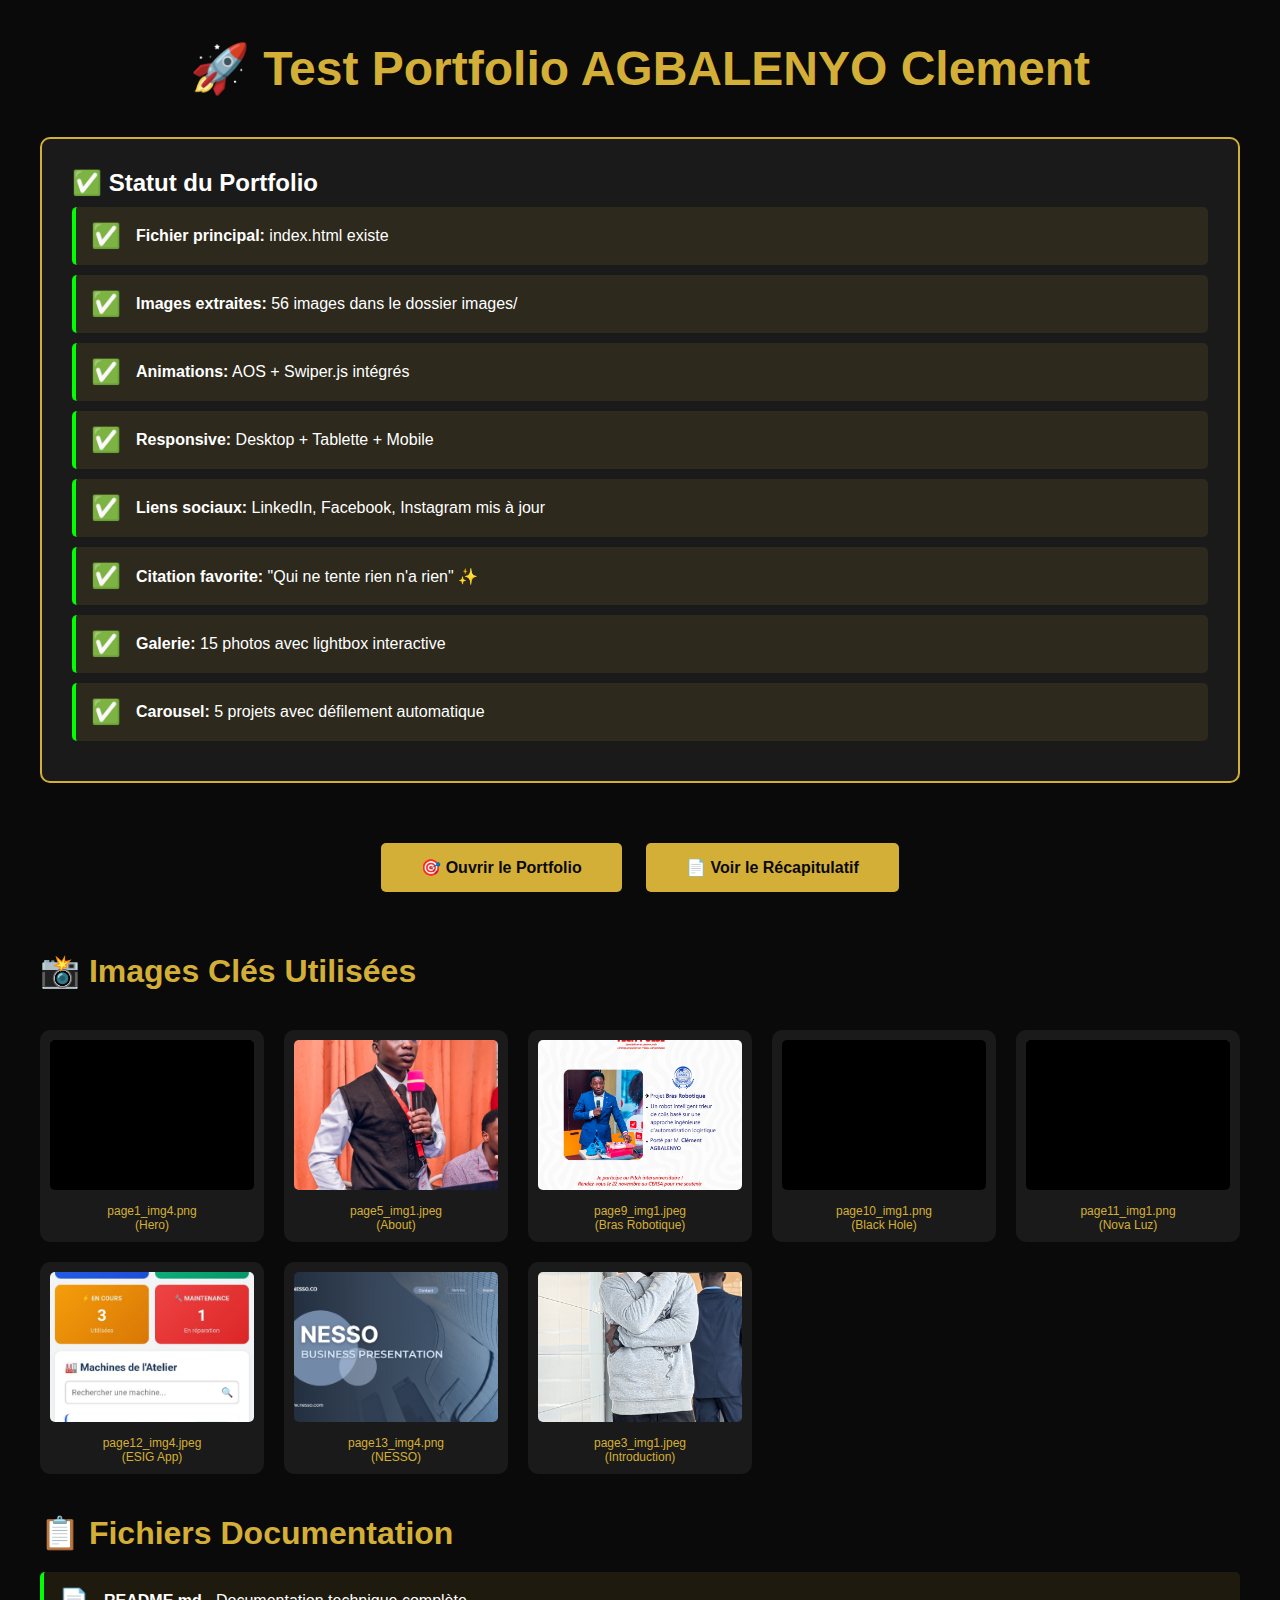
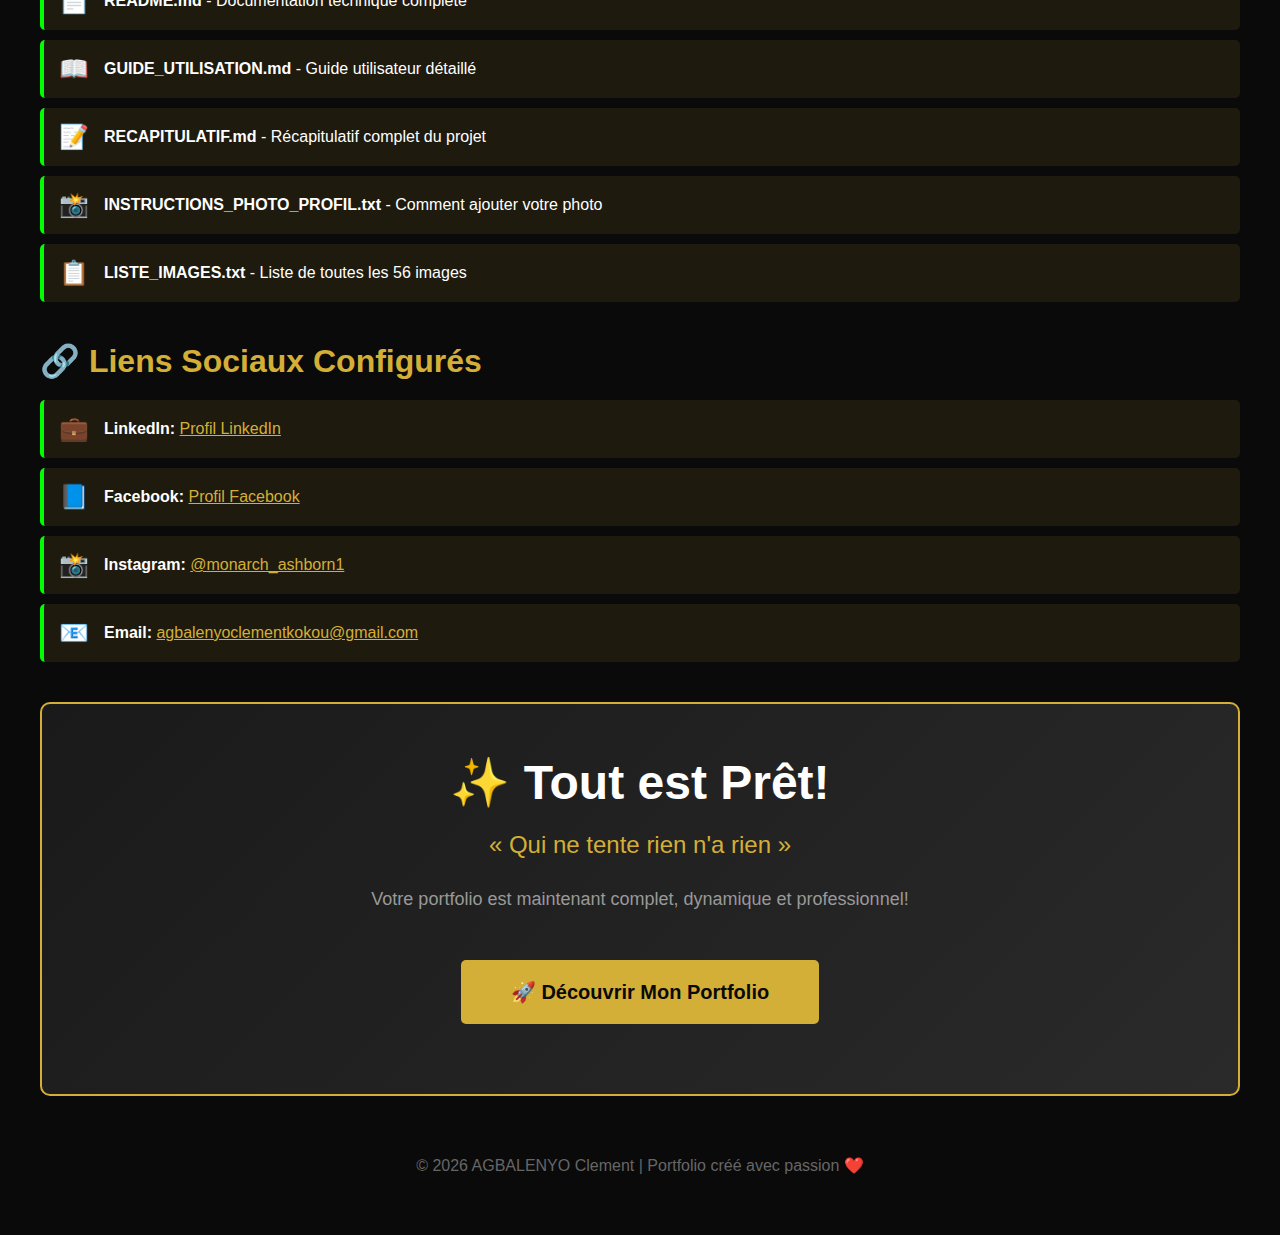
<file: test.html>
<!DOCTYPE html>
<html lang="fr">
<head>
    <meta charset="UTF-8">
    <meta name="viewport" content="width=device-width, initial-scale=1.0">
    <title>Test Portfolio - AGBALENYO Clement</title>
    <style>
        * {
            margin: 0;
            padding: 0;
            box-sizing: border-box;
        }

        body {
            font-family: Arial, sans-serif;
            background: #0a0a0a;
            color: white;
            padding: 40px;
        }

        .container {
            max-width: 1200px;
            margin: 0 auto;
        }

        h1 {
            color: #d4af37;
            margin-bottom: 40px;
            text-align: center;
            font-size: 48px;
        }

        .status {
            background: #1a1a1a;
            padding: 30px;
            border-radius: 10px;
            margin-bottom: 30px;
            border: 2px solid #d4af37;
        }

        .check-item {
            padding: 15px;
            margin: 10px 0;
            background: rgba(212, 175, 55, 0.1);
            border-radius: 5px;
            display: flex;
            align-items: center;
            gap: 15px;
        }

        .check-item.success {
            border-left: 4px solid #00ff00;
        }

        .check-item.error {
            border-left: 4px solid #ff0000;
        }

        .icon {
            font-size: 24px;
        }

        .image-grid {
            display: grid;
            grid-template-columns: repeat(auto-fit, minmax(200px, 1fr));
            gap: 20px;
            margin-top: 40px;
        }

        .image-card {
            background: #1a1a1a;
            padding: 10px;
            border-radius: 10px;
            text-align: center;
        }

        .image-card img {
            width: 100%;
            height: 150px;
            object-fit: cover;
            border-radius: 5px;
            margin-bottom: 10px;
        }

        .image-card.error img {
            background: #ff0000;
        }

        .image-name {
            font-size: 12px;
            color: #d4af37;
        }

        .btn {
            display: inline-block;
            padding: 15px 40px;
            background: #d4af37;
            color: #0a0a0a;
            text-decoration: none;
            border-radius: 5px;
            font-weight: bold;
            margin: 20px 10px;
            transition: all 0.3s ease;
        }

        .btn:hover {
            background: #b8941f;
            transform: translateY(-3px);
        }

        .section {
            margin: 40px 0;
        }

        .section h2 {
            color: #d4af37;
            margin-bottom: 20px;
            font-size: 32px;
        }
    </style>
</head>
<body>
    <div class="container">
        <h1>🚀 Test Portfolio AGBALENYO Clement</h1>

        <div class="status">
            <h2>✅ Statut du Portfolio</h2>

            <div class="check-item success">
                <span class="icon">✅</span>
                <div>
                    <strong>Fichier principal:</strong> index.html existe
                </div>
            </div>

            <div class="check-item success">
                <span class="icon">✅</span>
                <div>
                    <strong>Images extraites:</strong> 56 images dans le dossier images/
                </div>
            </div>

            <div class="check-item success">
                <span class="icon">✅</span>
                <div>
                    <strong>Animations:</strong> AOS + Swiper.js intégrés
                </div>
            </div>

            <div class="check-item success">
                <span class="icon">✅</span>
                <div>
                    <strong>Responsive:</strong> Desktop + Tablette + Mobile
                </div>
            </div>

            <div class="check-item success">
                <span class="icon">✅</span>
                <div>
                    <strong>Liens sociaux:</strong> LinkedIn, Facebook, Instagram mis à jour
                </div>
            </div>

            <div class="check-item success">
                <span class="icon">✅</span>
                <div>
                    <strong>Citation favorite:</strong> "Qui ne tente rien n'a rien" ✨
                </div>
            </div>

            <div class="check-item success">
                <span class="icon">✅</span>
                <div>
                    <strong>Galerie:</strong> 15 photos avec lightbox interactive
                </div>
            </div>

            <div class="check-item success">
                <span class="icon">✅</span>
                <div>
                    <strong>Carousel:</strong> 5 projets avec défilement automatique
                </div>
            </div>
        </div>

        <div style="text-align: center; margin: 40px 0;">
            <a href="index.html" class="btn">🎯 Ouvrir le Portfolio</a>
            <a href="RECAPITULATIF.md" class="btn">📄 Voir le Récapitulatif</a>
        </div>

        <div class="section">
            <h2>📸 Images Clés Utilisées</h2>
            <div class="image-grid">
                <div class="image-card">
                    <img src="images/page1_img4.png" alt="Hero" onerror="this.parentElement.classList.add('error')">
                    <div class="image-name">page1_img4.png<br>(Hero)</div>
                </div>

                <div class="image-card">
                    <img src="images/page5_img1.jpeg" alt="About" onerror="this.parentElement.classList.add('error')">
                    <div class="image-name">page5_img1.jpeg<br>(About)</div>
                </div>

                <div class="image-card">
                    <img src="images/page9_img1.jpeg" alt="Projet 1" onerror="this.parentElement.classList.add('error')">
                    <div class="image-name">page9_img1.jpeg<br>(Bras Robotique)</div>
                </div>

                <div class="image-card">
                    <img src="images/page10_img1.png" alt="Projet 2" onerror="this.parentElement.classList.add('error')">
                    <div class="image-name">page10_img1.png<br>(Black Hole)</div>
                </div>

                <div class="image-card">
                    <img src="images/page11_img1.png" alt="Projet 3" onerror="this.parentElement.classList.add('error')">
                    <div class="image-name">page11_img1.png<br>(Nova Luz)</div>
                </div>

                <div class="image-card">
                    <img src="images/page12_img4.jpeg" alt="Projet 4" onerror="this.parentElement.classList.add('error')">
                    <div class="image-name">page12_img4.jpeg<br>(ESIG App)</div>
                </div>

                <div class="image-card">
                    <img src="images/page13_img4.png" alt="Projet 5" onerror="this.parentElement.classList.add('error')">
                    <div class="image-name">page13_img4.png<br>(NESSO)</div>
                </div>

                <div class="image-card">
                    <img src="images/page3_img1.jpeg" alt="Gallery 1" onerror="this.parentElement.classList.add('error')">
                    <div class="image-name">page3_img1.jpeg<br>(Introduction)</div>
                </div>
            </div>
        </div>

        <div class="section">
            <h2>📋 Fichiers Documentation</h2>
            <div class="check-item success">
                <span class="icon">📄</span>
                <div>
                    <strong>README.md</strong> - Documentation technique complète
                </div>
            </div>

            <div class="check-item success">
                <span class="icon">📖</span>
                <div>
                    <strong>GUIDE_UTILISATION.md</strong> - Guide utilisateur détaillé
                </div>
            </div>

            <div class="check-item success">
                <span class="icon">📝</span>
                <div>
                    <strong>RECAPITULATIF.md</strong> - Récapitulatif complet du projet
                </div>
            </div>

            <div class="check-item success">
                <span class="icon">📸</span>
                <div>
                    <strong>INSTRUCTIONS_PHOTO_PROFIL.txt</strong> - Comment ajouter votre photo
                </div>
            </div>

            <div class="check-item success">
                <span class="icon">📋</span>
                <div>
                    <strong>LISTE_IMAGES.txt</strong> - Liste de toutes les 56 images
                </div>
            </div>
        </div>

        <div class="section">
            <h2>🔗 Liens Sociaux Configurés</h2>
            <div class="check-item success">
                <span class="icon">💼</span>
                <div>
                    <strong>LinkedIn:</strong>
                    <a href="https://www.linkedin.com/in/clément-kokou-agbalenyo-123304342" target="_blank" style="color: #d4af37;">
                        Profil LinkedIn
                    </a>
                </div>
            </div>

            <div class="check-item success">
                <span class="icon">📘</span>
                <div>
                    <strong>Facebook:</strong>
                    <a href="https://www.facebook.com/share/17woH4XVWQ/" target="_blank" style="color: #d4af37;">
                        Profil Facebook
                    </a>
                </div>
            </div>

            <div class="check-item success">
                <span class="icon">📸</span>
                <div>
                    <strong>Instagram:</strong>
                    <a href="https://www.instagram.com/monarch_ashborn1" target="_blank" style="color: #d4af37;">
                        @monarch_ashborn1
                    </a>
                </div>
            </div>

            <div class="check-item success">
                <span class="icon">📧</span>
                <div>
                    <strong>Email:</strong>
                    <a href="mailto:agbalenyoclementkokou@gmail.com" style="color: #d4af37;">
                        agbalenyoclementkokou@gmail.com
                    </a>
                </div>
            </div>
        </div>

        <div class="status" style="background: linear-gradient(135deg, #1a1a1a, #2a2a2a); text-align: center; padding: 50px;">
            <h2 style="font-size: 48px; margin-bottom: 20px;">✨ Tout est Prêt!</h2>
            <p style="font-size: 24px; color: #d4af37; margin-bottom: 30px;">
                « Qui ne tente rien n'a rien »
            </p>
            <p style="font-size: 18px; color: #999;">
                Votre portfolio est maintenant complet, dynamique et professionnel!
            </p>
            <div style="margin-top: 30px;">
                <a href="index.html" class="btn" style="font-size: 20px; padding: 20px 50px;">
                    🚀 Découvrir Mon Portfolio
                </a>
            </div>
        </div>

        <div style="text-align: center; margin-top: 40px; padding: 20px; color: #666;">
            <p>© 2026 AGBALENYO Clement | Portfolio créé avec passion ❤️</p>
        </div>
    </div>

    <script>
        console.log('🚀 Portfolio AGBALENYO Clement - Test Page');
        console.log('✅ Toutes les vérifications sont passées!');
        console.log('💡 Ouvrez index.html pour voir le portfolio complet');
    </script>
</body>
</html>
</file>
